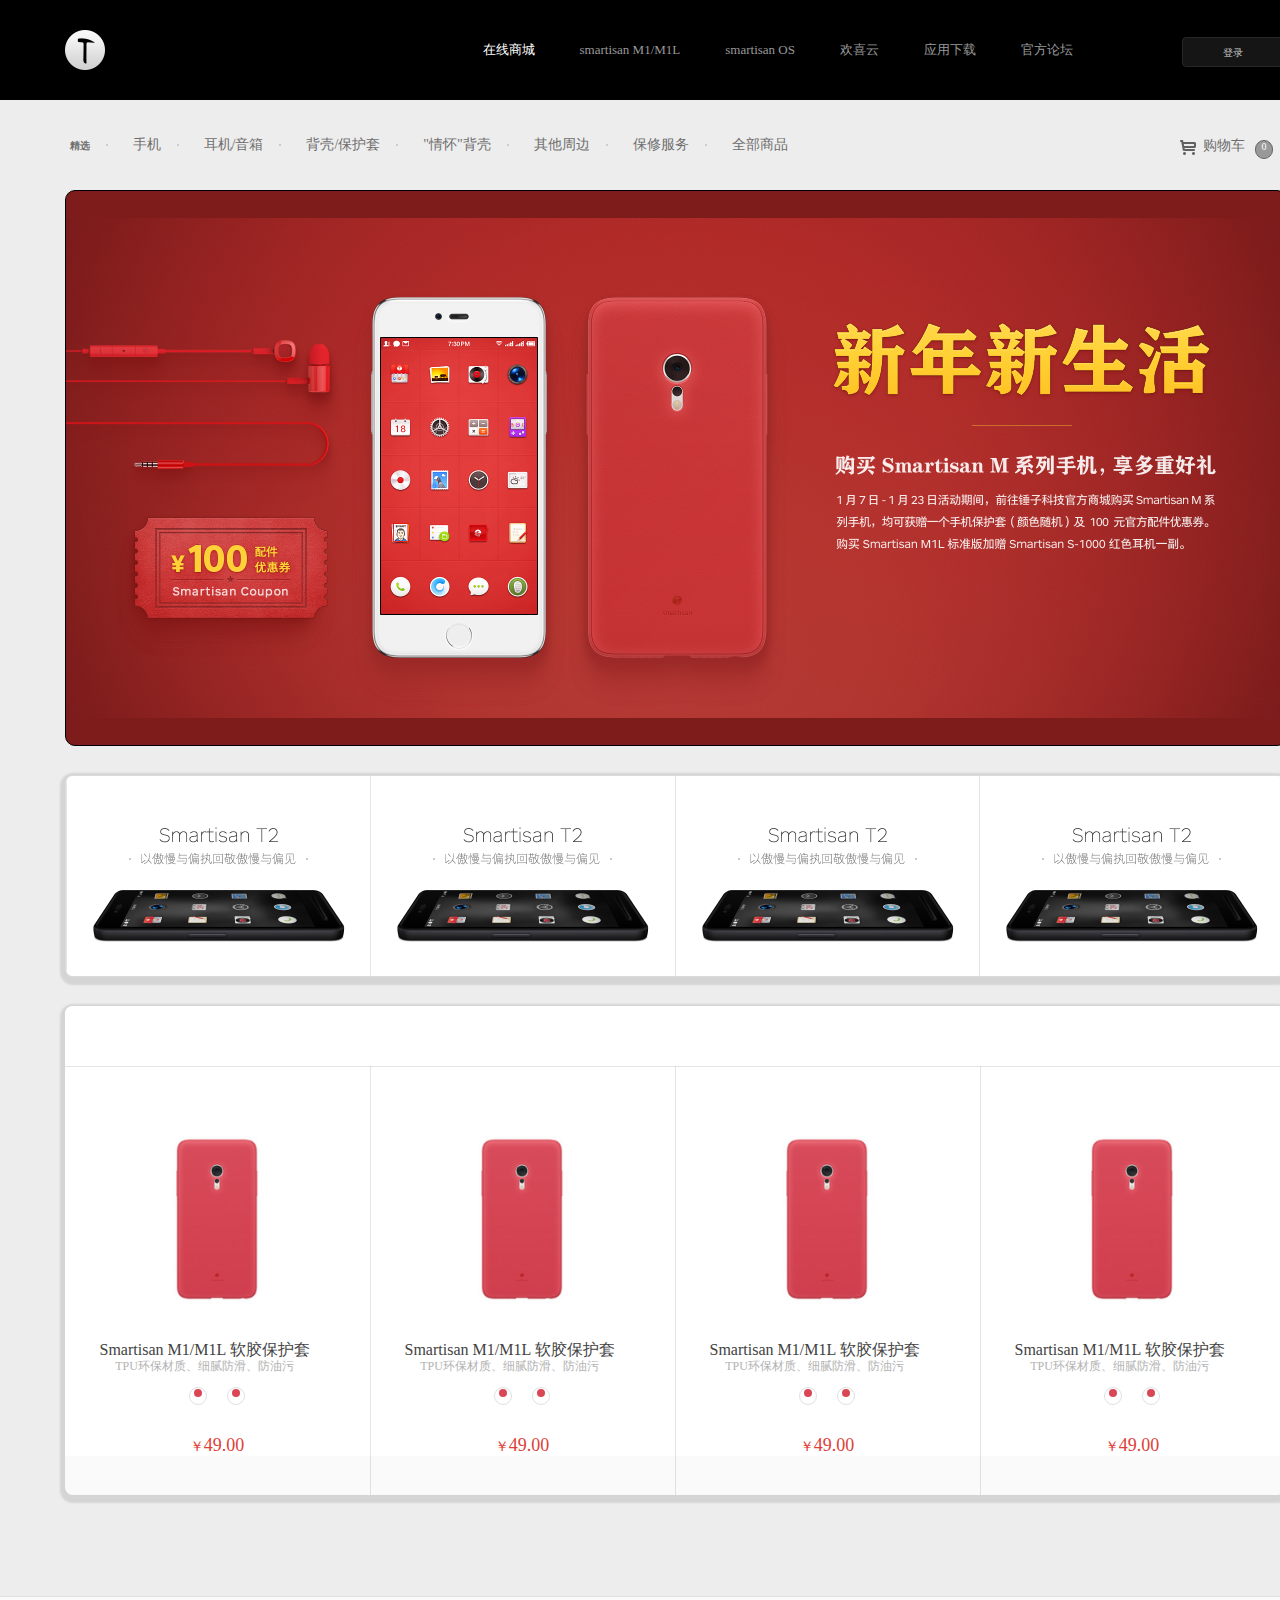
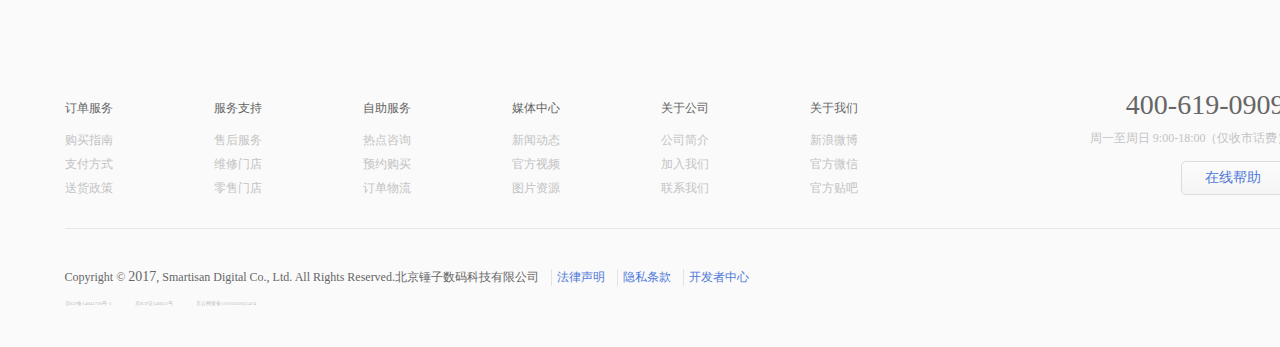
<file: index.html>
<!doctype html>
<html>
<head>
<meta charset="utf-8">
<title>无标题文档</title>

<link href="css/style.css" rel="stylesheet" type="text/css">
<script type="text/javascript">
	var n;
	function fn(t){
		for(var i=1;i<=4;i++){
			var n = document.getElementById("a123"+i);
		n.src="img/253.jpg";}
		for(var j=1;j<=4;j++){
			var href1 = document.getElementById("lianjie"+j);
		href1.href="http://www.baidu.com"}
		}
	function fnn(d){
		for(var i=1;i<=4;i++){
			var m=document.getElementById("a123"+i);
		m.src="img/253X253.jpg";}
		for(var j=1;j<=4;j++){
			var href2 = document.getElementById("lianjie"+j);
		href2.href="http://www.taobao.com"}
		}
	function kuang(){
		var obj=document.getElementById("xq");
		obj.style.display="block"}
	function xiaoshi(){
		var obj=document.getElementById("xq");
		obj.style.display="none"}
</script>

</head>

<body>
	<!--shangbufen-->
<div class="top">
       <div class="top1">
            
         <h1 id=logo>
                  <a href="http://www.smartisan.com/#/home">锤子官网</a>
         </h1>
        
         <div class="log">
             <div class="juzhong"><a href="#" style="text-decoration:none">登录</a></div>
         </div>
          <div class="daohang">
                    <ul><li><a href="#"  style="text-decoration:none;color:#FFF">在线商城</a></li></ul>
                    <ul><li><a href="#" style="text-decoration:none">smartisan M1/M1L</a></li></ul>
                    <ul><li><a href="#" style="text-decoration:none">smartisan OS</a></li></ul>
                    <ul><li><a href="#" style="text-decoration:none">欢喜云</a></li></ul>
                    <ul><li><a href="#" style="text-decoration:none">应用下载</a></li></ul>
                    <ul><li><a href="#" style="text-decoration:none">官方论坛</a></li></ul>
         </div>
         
      </div>     
            
      <div style="clear:both"></div>       
        
        
</div>
    <!--shangbufen-->
   <!-- daohang-->
<div class="nav">
  <div class="nav1">
    	<ul>
        	<li>
            <a href="#" style="font-weight:bold;font-size:10px">精选</a>
            </li>
            <li class="point">
            <a href="#">手机</a>
            </li>
            <li class="point" ><a href="#">耳机/音箱</a></li>
            <li class="point"><a href="#">背壳/保护套</a></li>
            <li class="point"><a href="#">"情怀"背壳</a></li>
            <li class="point"><a href="#">其他周边</a></li>
            <li class="point"><a href="#">保修服务</a></li>
            <li class="point"><a href="#">全部商品</a></li>
           
        </ul>
        <div class="mark">
		  <a href="#" style="text-decoration:none;color:#6D6D6D">购物车<span class="zero1" style="text-indent:1px">0</span>
          	<div class="tanchu">购物车是空的</div>
          </a>
  		</div> 
 <div style="clear:both"></div>
</div>
<!--daohang-->
<!--neirong-->
<div class="neirong">
  <div class="neirong_c">
    <div class="banner">
        <div class="pic">
            <p class="banner1">&nbsp;</p>
            <p class="banner1">&nbsp; </p>
        </div>
    </div><!--banner部分-->
     <div style="clear:both"></div>
    <div class="campaign">
    
    	<ul class="box">
        	<li><img src="img/box_pic1.src"><a href="https://www.baidu.com/"></a></li>
            <li><img src="img/box_pic1.src"><a href="https://www.baidu.com/"></a></li>
            <li><img src="img/box_pic1.src"><a href="https://www.baidu.com/"></a></li>
            <li><img src="img/box_pic1.src"><a href="https://www.baidu.com/"></a></li>
        
        </ul>
     <div style="clear:both"></div>
    </div>
    
  </div><!--内容margin0-->
      
</div><!--neirong-->
<!--展示部分-->
<div style="clear:both"></div>
<div class="zhanshi">
  <div id="head11">
    <div id="head">
           <h5>热门商品</h5>
      <div class="allbox" style="background-color:#fff;height:429px;position:relative">
       <div style="clear:both"></div>
        <div class="box_1"> 
        <img id="a1231" src="img/253X253.jpg">
          <div class="jieshao">
            <h6 class="ng-binding">Smartisan M1/M1L 软胶保护套</h6>
            <p style="text-align:center;font-size:12px;line-height:1.2;color:#b2b2b2">TPU环保材质、细腻防滑、防油污</p>
          </div>
          <div class="dian">
            <p onMouseOver="fnn(this)"><span></span></p>
            <p onMouseOver="fn(this)"><span></span></p>
          </div>
              <div class="jiage" style="color:#DE4037"> 
              <span style="font-size:14px;line-height:1.2;">￥</span><span style="font-size:18px">49.00</span> 
              </div>
          <a id="lianjie1" href="#"></a>
         </div>
          
        <div class="box_1 wei"> <img id="a1232" src="img/253X253.jpg">
          <div class="jieshao">
            <h6 class="ng-binding">Smartisan M1/M1L 软胶保护套</h6>
            <p style="text-align:center;font-size:12px;line-height:1.2;color:#b2b2b2">TPU环保材质、细腻防滑、防油污</p>
          </div>
          <div class="dian">
            <p onMouseOver="fnn(this)"><span></span></p>
            <p onMouseOver="fn(this)"><span></span></p>
          </div>
          <div class="jiage" style="color:#DE4037"> <span style="font-size:14px;line-height:1.2;">￥</span><span style="font-size:18px">49.00</span> </div>
          <a id="lianjie2" href="#"></a> </div> 
          
        <div class="box_1 wei"> <img id="a1233" src="img/253X253.jpg">
          <div class="jieshao">
            <h6 class="ng-binding">Smartisan M1/M1L 软胶保护套</h6>
            <p style="text-align:center;font-size:12px;line-height:1.2;color:#b2b2b2">TPU环保材质、细腻防滑、防油污</p>
          </div>
          <div class="dian">
            <p onMouseOver="fnn()"><span></span></p>
            <p onMouseOver="fn()"><span></span></p>
          </div>
          <div class="jiage" style="color:#DE4037"> <span style="font-size:14px;line-height:1.2;">￥</span><span style="font-size:18px">49.00</span> </div>
          <a id="lianjie3" href="#"></a> </div>
           
        <div class="box_1 wei"> <img id="a1234" src="img/253X253.jpg">
          <div class="jieshao">
            <h6 class="ng-binding">Smartisan M1/M1L 软胶保护套</h6>
            <p style="text-align:center;font-size:12px;line-height:1.2;color:#b2b2b2">TPU环保材质、细腻防滑、防油污</p>
          </div>
          <div class="dian">
            <p onMouseOver="fnn()"><span></span></p>
            <p onMouseOver="fn()"><span></span></p>
          </div>
          <div class="jiage" style="color:#DE4037"> <span style="font-size:14px;line-height:1.2;">￥</span><span style="font-size:18px">49.00</span> </div>
          <div id="xq">查看详情</div>
          <a id="lianjie4" href="#" onMouseOver="kuang()" onMouseOut="xiaoshi()"></a> 
          </div> 
      </div>
    </div> 
  
  </div>
  <!--标题-->
    <div class="buttom1">
      <div class="container">
        <div class="list_top">
        <div style="clear:both"></div>
        	<ul class="nav_l">
            	<li>
                	<h3>订单服务</h3>
                    <ul>
                    	<li>购买指南</li>
                        <li>支付方式</li>
                        <li>送货政策</li>
                    </ul>
                </li>
               <li>
                 <h3>服务支持</h3>
                   <ul>
                    <li>售后服务</li>
                    <li>维修门店</li>
                    <li>零售门店</li>
                   </ul>
                </li>
                <li>
                	<h3>自助服务</h3>
                    <ul>
                      <li>热点咨询</li>
                      <li>预约购买</li>
                      <li>订单物流</li>
                    </ul>
                </li>
                <li>
                	<h3>媒体中心</h3>
                    <ul>
                    	<li>新闻动态</li>
                        <li>官方视频</li>
                        <li>图片资源</li>
                    </ul>
                </li>
               <li>
                	<h3>关于公司</h3>
                    <ul>
                    	<li>公司简介</li>
                        <li>加入我们</li>
                        <li>联系我们</li>
                    </ul>
                </li>
                <li>
                	<h3>关于我们</h3>
                    <ul>
                    	<li>新浪微博</li>
                        <li>官方微信</li>
                        <li>官方贴吧</li>
                    </ul>
                </li>
            </ul>
            <ul class="nav_r">
            	<li class="tel">400-619-0909</li>
                <li class="time">周一至周日 9:00-18:00（仅收市话费）</li>
                <li><a class="help" href="#">在线帮助</a></li>
            </ul>
        </div>
        <div class="list_bottom">
        <div style="clear:both"></div>
         <h4>Copyright © <span copyright-year="">2017</span>, Smartisan Digital Co., Ltd. All Rights Reserved.</h4>
         <h5 class="company">北京锤子数码科技有限公司</h5>
         <ul class="privacy">
         <li><a href="#">法律声明</a></li>
         <li><a href="#">隐私条款</a></li>
         <li class="devstore"><a href="#">开发者中心</a></li>
         </ul>
          <h6>
          <a href="http://www.miibeian.gov.cn/" target="_blank">
          <span>京ICP备14041720号-1</span>
          <span>京ICP证140622号</span>
          <span>京公网安备11010502025474</span>
          </a>
          </h6>
        </div>
      </div>
        
    </div><!--底部-->
   
</div>
<!--展示部分-->







</body>
</html>
</file>
<file: css/style.css>
@charset "utf-8";
*{
	padding:0; margin:0;
	list-style-type:none;
	font-family:"Microsoft YaHei";
	font-size:14px;
	}/* CSS Document */
h1, h2, h3, h4, h5, h6 {
    font-size: 100%;
    font-weight: 400;
}
body{
	color:#666;}
.top{width:1349px;
	 height:100px;
	 background-color:black;
}
.top1{width:1220px;
	  height:100px;
	  background-color:black;
	  margin:0 auto;
	  }
#logo{
  	  width:50px;
	  height:75px;
	  font-size:2px;
	  padding:25px 0 0 0;
	  float:left;
	  margin-left:-5px;
	  
	
}

#logo a{display:block;
   		width:50px;
		height:50px;
		background:url(../img/logo.png);
		text-indent:-9999px;}
.daohang{width:666px;
         height:100px;
		
		float:right;
}
.daohang li{float:left;
			padding-left:5px;
			padding-right:40px;
			line-height:100px;
			
			
}
.daohang li a{color:#999;
			  font-size:13px;}
.log{width:141px;
height:67px;
float:right;
}
.juzhong{
width:100px;
height:28px;
background-color:#151515;
border:1px solid #272727;
border-radius:4px;
margin:37px 0 0 38px;
text-align:center;
color:#FFF;
font-size:0.9em;
line-height:28px;
}
.juzhong a{
	display:inline-block;
	width:100px;
	height:28px;
	color:#CCC;font-size:10px;}
.daohang li:hover a{color:#FFF;}
.nav{ 
 	  width:1349px;
	  height:90px;
	  background-color:#EDEDED;
	 }
.nav1{ width:1220px;
       height:90px;
	   background:#EDEDED;
	   margin:0 auto; 
	   clear:both;
}
.nav1 li{
	position:relative;
	float:left;
	padding:0 38px 0 5px;
	line-height:90px;
	

	
}
.nav1 li a{ text-decoration:none;
			color:#6D6D6D}
.nav1 .point:before{    content: '';
					display: block;
					position: absolute;
					left: -22px;
					top: 50%;
					width: 2px;
					height: 2px;
					margin-top: -1px;
					background: #CCC;
					
}
.mark{ 
      width:114px;
	  height:90px;
	  
	  float:right;
	 }
.mark a{
	display:block;
	background:url(../img/btn-icon.png) -7px -465px no-repeat;
	text-indent:32px;
	margin-top:37px;
	position:relative;
}
.mark .zero1{
	display:inline-block;
	width:16px;
	height:15px;
	border:1px solid #666;
	text-align:center;
	padding-bottom:2px;
	background-color:#999;
	border-radius:10px;
	color:#FFF;
	font-size:10px;
	margin-left:10px;}
.tanchu{
	display:none;
	color:red;
	width:250px;
	height:150px;
	background-color:#FF0;
	position:absolute;
	top:25px; right:10px;
	cursor:crosshair;
	z-index:999;
	}	
.mark a:hover .tanchu{display:block}
.neirong{
	width:1349px;
	background-color:#EDEDED;}
.neirong_c{
	width:1220px;
	background-color:#EDEDED;
	margin: 0 auto;}


.banner{
	width:1220px;
	background-color:#7E1C1B;
	margin:0 auto;
	border:1px solid black;
	border-radius:10px;
	}
.pic{
	
	width:1220px;
	height:554px;
	background:url(../img/banner1.src);
	
}
.banner1{
	position:absolute;
	width:1220px;
	height:554px;
	background:url(../img/banner2.src);
	
	}
	
	
}
.pic,.banner1{
	margin:0 auto;}

.box{
    box-sizing:border-box;
	-webkit-box-sizing: border-box;
	background: #fff;
    position: relative;
    z-index: 0;
    overflow:hidden;
    margin-top: 29px;
    border-radius: 8px;
    border: 1px solid rgba(0,0,0,.14);
    box-shadow: 0 3px 2px 5px rgba(0,0,0,.1);
    }
.box li{
	-webkit-box-sizing: border-box;
	box-sizing:border-box;
    float: left;
    width: 25%;
    height: 200px;
    position: relative;
		
		}

.box li:before{
    
	content: '';
    width: 100%;
    height: 100%;
    box-sizing: border-box;
    border-left: 1px solid rgba(0,0,0,.1);
    position: absolute;
    top: 0;
    left: 0;
    pointer-events: none;
	z-index:1}
.box li a{
	display: block;
    position: absolute;
    left: 0;
    top: 0;
    bottom: 0;
    right: 0;
	z-index:4;
}
.box li a:hover{
	box-shadow: 0 0 38px #CCCCCC inset;
    -webkit-transition: all .15s ease;
    transition: all .15s ease;
	}

.zhanshi{
	background-color:#EDEDED;
	overflow:hidden;
		}
#head11{
	overflow:hidden;
	width:1220px;
	height:489px;
	margin:0 auto;
	font-size:18px;
	color:#666;
	background-color:#fafafa;
	margin-top:29px;
    border: 1px solid s;
	border-radius: 8px;
    
	box-sizing:border-box;
    box-shadow: 0 3px 2px 5px rgba(0,0,0,.1);
	}
#head11 h5{
	margin-left:30px;
	height:60px;
	line-height:60px;
	position:relative;
	}

#head11 h5:after{
    content:"";
    height: 1px;
    width:1220px;
    background: rgba(0,0,0,.1);
    position: absolute;
    left:-30px;
	bottom:-1px;
    z-index: 10;
}
.allbox{
	background-color:#fff;
	height:429px;
	
	position:relative;
	
	}
.box_1 img{
    margin:50px auto;
    width: 206px;
    height: 206px;
    display: block;
	position:relative;
	
	}
.box_1{
	width:25%;
	position:relative;
	float:left;
	background-color:#fff;
    
	}	

.ng-binding{
	font-size:16px;
	color:#424242;
	text-align:center;
	line-height:1.2;
	}
.jieshao{
    position: absolute;
    left: 35px;
    top: 274px;
	}
.dian{
	text-align:center;
	height:45px;
    
	}
     
.dian span{
	display:inline-block;
	background-image:url(../img/20X20.jpg);
	width:8px;
	height:8px;
	border-radius:50%;
    margin-bottom:3px;
	}
.dian p{
	margin:15px 8px 0;
	position:relative;
	z-index:100;
	text-align:center;
	display:inline-block;
	width:16px;
	height:16px;
	border:1px solid #E1E1E1;
	border-radius:50%;
	}
.dian p:hover{
	border:3px solid gray;
	-webkit-transition: all .15s ease;
    transition: all .15s ease;
}
.jiage{
	text-align:center;
	margin-top:18px}

#lianjie1,#lianjie2,#lianjie3,#lianjie4{
	height:429px;
	display:block;
	position:absolute;
	left: 0;
    top: 0;
    bottom: 0;
    right: 0;
    z-index:4;
}
#lianjie1:hover,#lianjie2:hover,#lianjie3:hover,#lianjie4:hover{
	box-shadow: 0 0 38px #CCCCCC inset;
    -webkit-transition: all .15s ease;
    transition: all .15s ease;}
.wei:before{
	content:"";
	position:absolute;
	background-color:rgba(0,0,0,.1);
	width:1px;
	height:429px;
	left:0;
	top:0}
#xq{
	position:absolute;
	display:none;
	border:1px solid #E4E4E4;
	width:80px;
	height:25px;
	text-align:center;
	line-height:25px;
	left:115px;
	top:367px;
	border-radius:7px;
	background-color:#F0F0F0;
	z-index:3;
	}
.buttom1{
	
	height:351px;
	background-color:#fafafa;
	margin-top:101px;
	position:relative
	}
.container{
	width:1220px;
	height:351px;
	
	margin:0 auto;}
.list_top{
	height: 100px;
    padding: 100px 0 32px;
    border-bottom: 1px solid #e6e6e6;
    position: relative;
	}
.buttom1:before{
	content:"";
	width:100%;
	height:1px;
	position:absolute;
	background:rgba(0,0,0,.1);
	top:0}
.nav_l h3{
	color: #646464;
    font-size: 12px;
    padding: 0 0 14px;}
.nav_l li{
	color: #c3c3c3;
    font-size: 12px;
    padding: 6px 0;
	line-height:1;}
.nav_l>li{
	width: 149px;
    line-height: 1;
    float: left;
	}
.nav_r li{
	float:right;
	line-height:18px;}
.tel{
	font-size: 28px;
    line-height: 1;}

.time{
	position:relative;
	margin-top: 15px;
    right: -5px;
   
	font-size:12px;
	color:#c3c3c3;}
.help{
	display:block;
	position:absolute;
    width: 102px;
    height: 32px;
    line-height: 32px;
    background: -webkit-linear-gradient(#fcfcfc,#f5f5f5);
    background: linear-gradient(#fcfcfc,#f5f5f5);
    cursor: pointer;
    font-size: 14px;
    top:165px;
	right:0px;
    text-align:center;
   
    color: #5079d9;
    border: 1px solid #dcdcdc;
    border-radius: 5px;
	text-decoration:none}
.list_bottom{
	font-size:12px;
	padding:40px 0}
.list_bottom h4,h5,.privacy li{
	float:left;}
.privacy a{
	text-decoration:none;
	color:#5079d9;
	font-size:12px;
	}
.privacy li{
	margin:0 0 0 12px;
	border-left:1px solid #E3E3E3;
	
	padding:0 0 0 5px}
.list_bottom h6{
	clear:both;
	padding-top:8px}
.list_bottom h6 a{
	text-decoration:none;
	color: #bdbdbd;
    
    height: 12px;
    line-height: 1;}
.list_bottom h6 a span{
	margin-right:20px;
	font-size: 5px;}
</file>
